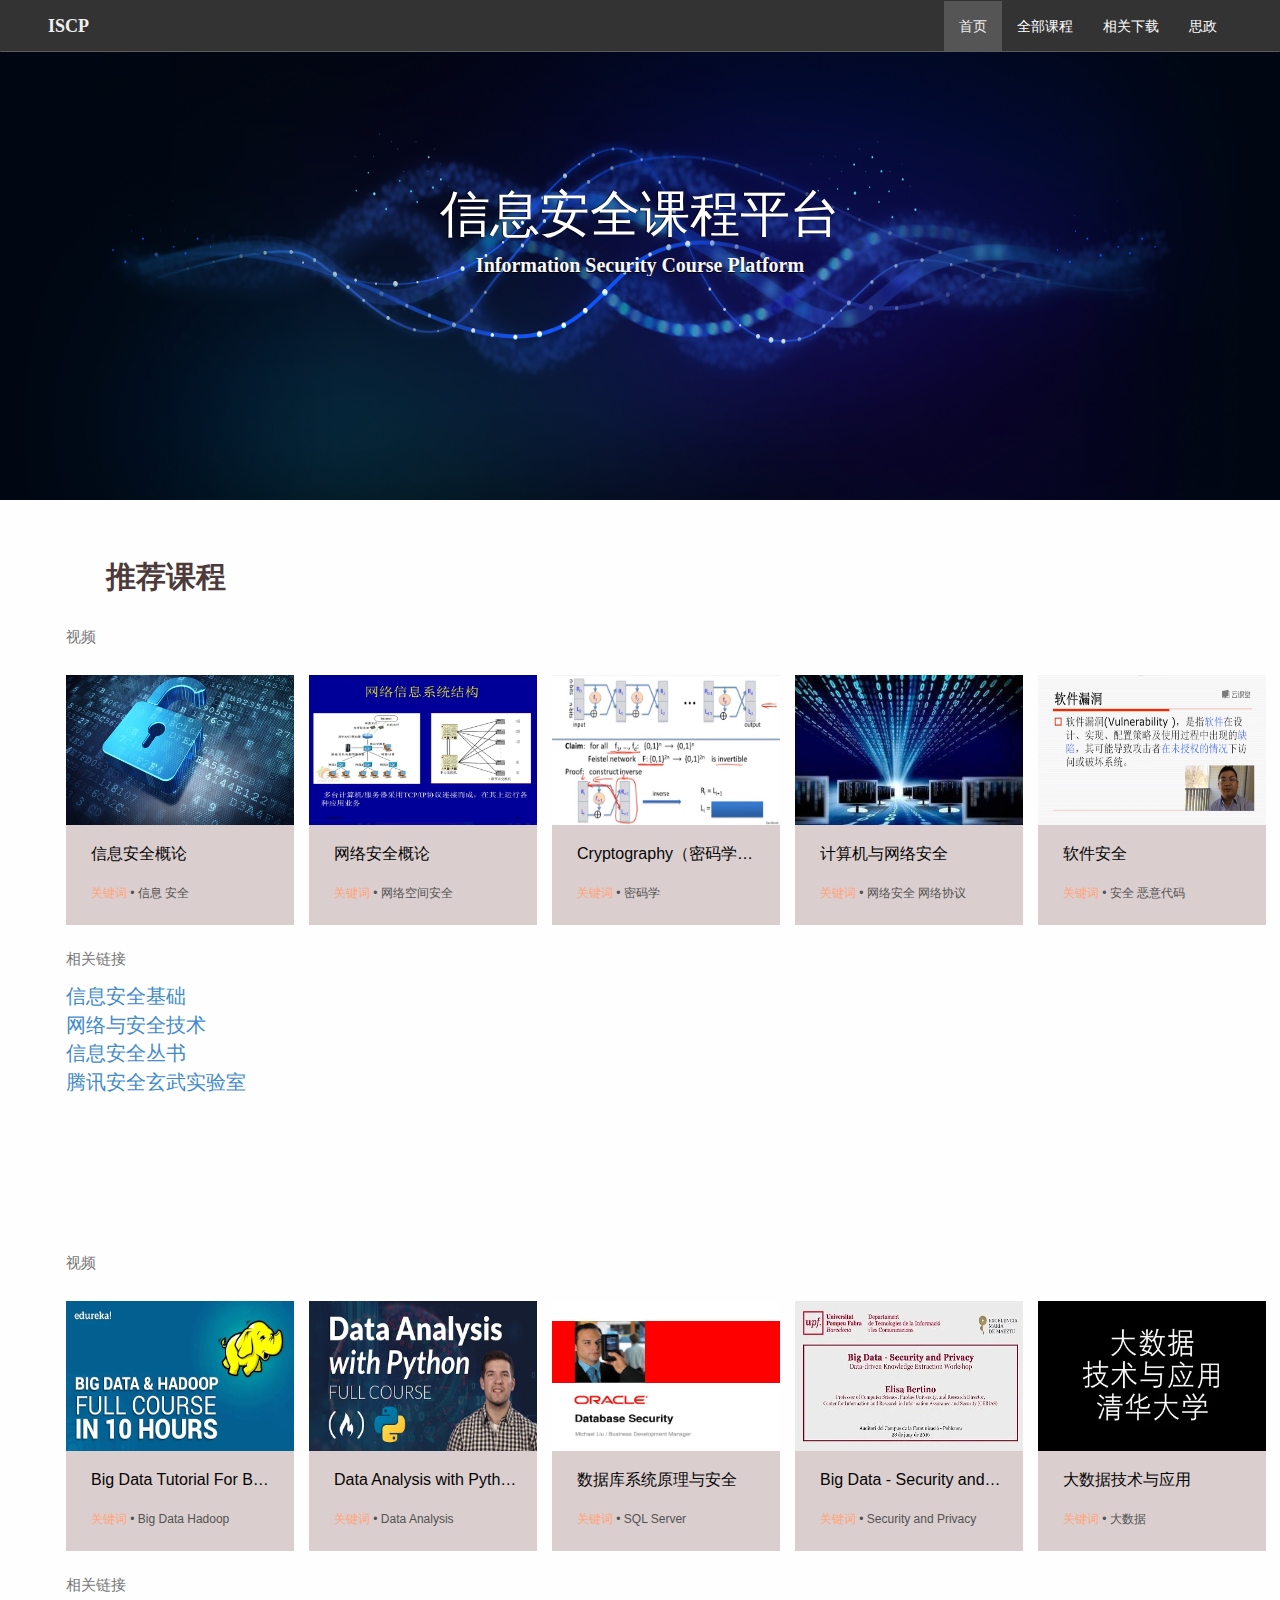
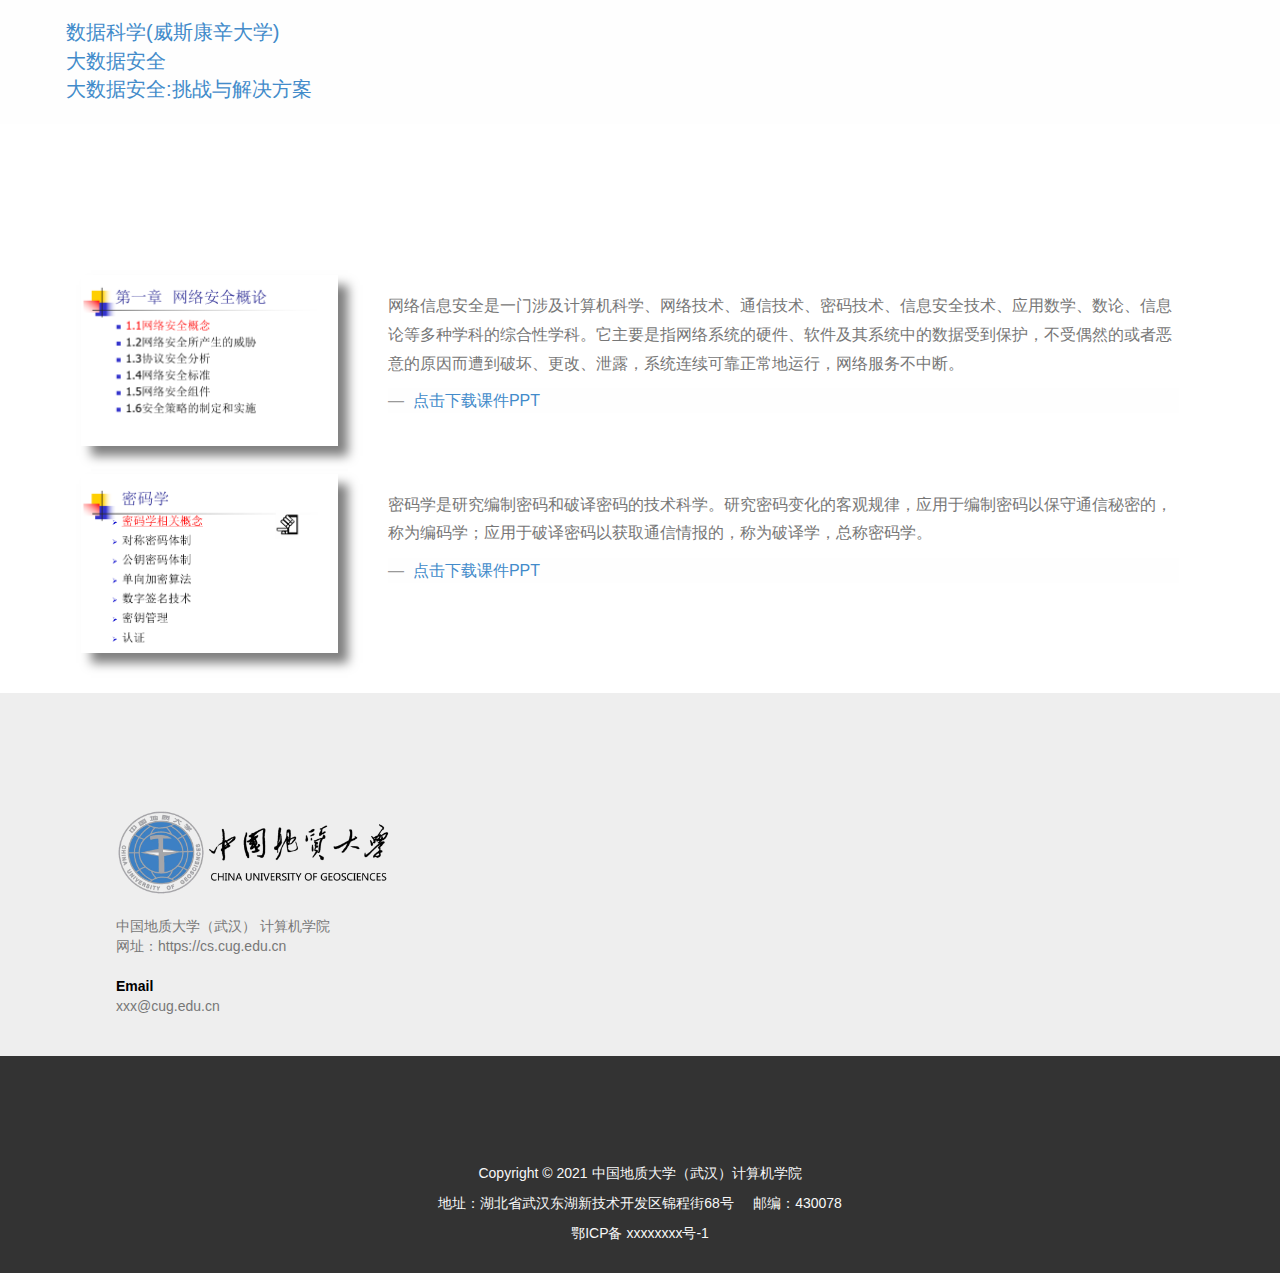
<file: index.html>
<!DOCTYPE html>
<html lang="en">

<head>
    <meta charset="utf-8">
    <meta name="viewport" content="width=device-width, initial-scale=1.0">
    <meta name="description" content="">
    <meta name="author" content="">
    <link rel="shortcut icon" href="http://epo.cug.edu.cn/images/favicon.ico">
    <title>信息安全课程平台</title>

    <!-- Bootstrap Core CSS -->
    <link href="css/bootstrap.min.css" rel="stylesheet" type="text/css">

    <!-- Font Awesome -->
    <link href="font-awesome/css/font-awesome.min.css" rel="stylesheet" type="text/css">

    <!-- Animation -->
    <link href="css/animate.css" rel="stylesheet" />

    <!-- MyTemplate CSS -->
    <link href="css/style.css" rel="stylesheet">

    <!-- box css -->
    <link href="css/box.css" rel="stylesheet">

</head>

<body>

    <header id="header-banner">
        <nav class="navbar navbar-default navbar-fixed-top fadeIn" role="navigation">
            <div class="container">

                <!-- Brand and toggle get grouped for better mobile display -->
                <div class="navbar-header">
                    <button type="button" class="navbar-toggle collapsed" data-toggle="collapse"
                        data-target="#dropdown-box-1">
                        <span class="sr-only">Toggle navigation</span>
                        <span class="icon-bar"></span>
                        <span class="icon-bar"></span>
                        <span class="icon-bar"></span>
                    </button>
                    <div class="navbar-brand">
                        <a href="#">ISCP</a>
                    </div>
                </div>

                <!-- Collect the nav links and other content for toggling -->
                <div class="collapse navbar-collapse navbar-right" id="dropdown-box-1">
                    <ul class="nav navbar-nav">
                        <li class="active"><a href="#home">首页</a></li>
                        <li><a href="course.html">全部课程</a></li>
                        <li><a href="#download">相关下载</a></li>
                        <li><a href="ds/dsxx.html" target="_blank">思政</a></li>
                        <!-- <li><a href="#contactus">联系</a></li> -->
                        <!-- <li><a href="./index.html">English</a></li> -->
                    </ul>
                </div>
            </div> <!-- /.container -->
        </nav> <!-- /.nav -->
    </header>

    <!-- banner -->
    <section class="banner" id="home">
        <div class="container">
            <div class="slogan">
                <h2>信息安全课程平台</h2>
                <h4>Information Security Course Platform</h4>
            </div>
  
            <!-- <div class="btn-circle-scroll fadeIn">
                <a href="#section-footer" class="btn-circle">
                    <i class="fa fa-angle-double-down animated"></i>
                </a>
            </div> -->

        </div>
    </section>
    <!-- /.banner -->

    <!-- course -->
    <section class="course" id="course">
        <div class="container">
            <div>
                <div class="wow bounceInLeft" data-wow-delay="0.1s">
                    <h2>推荐课程</h2>
                </div>

                <!-- 4.box区域 -->
                <div class="box w">
                    <div class="box-bd clearfix">
                        <p style="margin-bottom: 10px;">视频</p>
                        <ul>
                            <a href="https://www.bilibili.com/video/BV1o7411B7Eh?from=search&seid=552070685559591263">
                                <li>
                                    <img src="image/tuijian/1.jpg">
                                    <h4>信息安全概论</h4>
                                    <p><span>关键词</span> • 信息 安全</p>
                                </li>
                            </a>
                            <a href="https://www.bilibili.com/video/BV15T4y1g7g7?p=1">
                                <li>
                                    <img src="image/tuijian/anquan.jpg">
                                    <h4>网络安全概论</h4>
                                    <p><span>关键词</span> • 网络空间安全</p>
                                </li>
                            </a>
                            <a href="https://www.bilibili.com/video/BV1Ht411w7Re?from=search&seid=7030072191213512701">
                                <li>
                                    <img src="image/tuijian/2.jpg">
                                    <h4>Cryptography（密码学）-Stanford University</h4>
                                    <p><span>关键词</span> • 密码学</p>
                                </li>
                            </a>
                            <a href="https://www.bilibili.com/video/BV1U7411t7a6?from=search&seid=14546153138507971115">
                                <li>
                                    <img src="image/tuijian/3.jpeg">
                                    <h4>计算机与网络安全</h4>
                                    <p><span>关键词</span> • 网络安全 网络协议</p>
                                </li>
                            </a>
                            <a href="https://www.bilibili.com/video/BV1HD4y1m7VJ?from=search&seid=6295674574643758599">
                                <li>
                                    <img src="image/tuijian/4.jpg">
                                    <h4>软件安全</h4>
                                    <p><span>关键词</span> • 安全 恶意代码</p>
                                </li>
                            </a>

                        </ul>
                    </div>
                    <!-- web -->
                    <p style="margin-top: 20px; margin-bottom: 10px;">相关链接</p>
                    <a style="display: block; font-size: 20px;"
                        href="https://www.icourse163.org/search.htm?search=%E4%BF%A1%E6%81%AF%E5%AE%89%E5%85%A8#/">信息安全基础</a>
                    <a style="display: block; font-size: 20px;" href="https://www.icourse163.org/channel/3002.htm?cate=1001054001">网络与安全技术</a>
                    <a style="display: block; font-size: 20px;"
                        href="https://github.com/riusksk/secbook">信息安全丛书</a>
                    <a style="display: block; font-size: 20px;"
                        href="https://xlab.tencent.com/cn/">腾讯安全玄武实验室</a>

                </div>
            </div>
        </div>
    </section>


    <!-- services -->
    <section class="services" id="services">
        <div class="container">

            <div class="row">
                <div class="col-lg-12 col-md-12 col-sm-12 col-xs-12">
                    <div class="wow bounceInLeft" data-wow-delay="0.1s">
                        <h2>更多方向</h2>
                    </div>
                </div>
            </div>

            <!-- 4.box区域 -->
            <div class="box w">
                <div class="box-bd clearfix">
                    <p style="margin-bottom: 10px;">视频</p>
                    <ul>
                        <a href="https://www.youtube.com/watch?v=1vbXmCrkT3Y">
                            <li>
                                <img src="image/tuijian/06.webp">
                                <h4>Big Data Tutorial For Beginners</h4>
                                <p><span>关键词</span> • Big Data Hadoop</p>
                            </li>
                        </a>
                        <a href="https://www.youtube.com/watch?v=r-uOLxNrNk8">
                            <li>
                                <img src="image/tuijian/07.webp">
                                <h4>Data Analysis with Python</h4>
                                <p><span>关键词</span> • Data Analysis</p>
                            </li>
                        </a>
                        <a href="https://www.bilibili.com/video/BV1xy4y1z7mV?from=search&seid=15454286238504631575">
                            <li>
                                <img src="image/tuijian/5.jpeg">
                                <h4>数据库系统原理与安全</h4>
                                <p><span>关键词</span> • SQL Server</p>
                            </li>
                        </a>
                        <a href="https://www.youtube.com/watch?v=onAWmrYVGgU">
                            <li>
                                <img src="image/tuijian/09.webp">
                                <h4>Big Data - Security and Privacy</h4>
                                <p><span>关键词</span> • Security and Privacy</p>
                            </li>
                        </a>
                        <a href="https://www.bilibili.com/video/BV1aE411V79M?from=search&seid=1875392962603450351">
                            <li>
                                <img src="image/tuijian/10.webp">
                                <h4>大数据技术与应用</h4>
                                <p><span>关键词</span> • 大数据</p>
                            </li>
                        </a>
                    </ul>
                </div>
                <!-- web -->
                <p style="margin-top: 20px; margin-bottom: 20px;">相关链接</p>
                <a style="display: block; font-size: 20px;" href="https://pytorch.org/tutorials/">数据科学(威斯康辛大学)</a>
                <a style="display: block; font-size: 20px;"
                    href="https://www.sisense.com/glossary/big-data-security/">大数据安全</a>
                <a style="display: block; font-size: 20px;"
                    href="https://www.dataversity.net/big-data-security-challenges-and-solutions/">大数据安全:挑战与解决方案</a>


            </div>
        </div>

        </div>
    </section>
    <!-- /.services -->


    <section style="padding: 20px 75px; background-color: #FFFFFF;" id="download">
        <div class="row">
            <div class="col-lg-12 col-md-12 col-sm-12 col-xs-12">
                <div class="wow bounceInLeft" data-wow-delay="0.1s">
                    <h2>相关下载</h2>
                </div>
            </div>
        </div>
    </section>

    <!-- testimonials -->
    <section class="testimonials" style="background-color: #FFFFFF;">
        <div class="container">

            <!-- row -->
            <div class="row">
                <div class="col-xs-12 col-sm-12 col-md-12 col-lg-12">
                    <div class="col-sm-3">
                        <div class="avatar">
                            <img src="image/testimonials/wlaq.png" class="img-responsive img-rounded" />
                        </div>
                    </div>
                    <div class="col-sm-9">
                        <blockquote>
                            <p class="pptintro">
                                网络信息安全是一门涉及计算机科学、网络技术、通信技术、密码技术、信息安全技术、应用数学、数论、信息论等多种学科的综合性学科。它主要是指网络系统的硬件、软件及其系统中的数据受到保护，不受偶然的或者恶意的原因而遭到破坏、更改、泄露，系统连续可靠正常地运行，网络服务不中断。
                            </p>
                            <footer class="blockquote-footer" style="background-color:#fefefe; font-size: 16px;">
                                <cite title="Source Title"><a href="download-file/网络安全ppt.rar">点击下载课件PPT</a></cite>
                            </footer>
                        </blockquote>
                    </div>
                </div>
            </div>
            <!-- ./row -->

            <!-- row -->
            <div class="row">
                <div class="col-xs-12 col-sm-12 col-md-12 col-lg-12">
                    <div class="col-sm-3">
                        <div class="avatar">
                            <img src="image/testimonials/mimaxue.png" class="img-responsive img-rounded" />
                        </div>
                    </div>
                    <div class="col-sm-9">
                        <blockquote>
                            <p class="pptintro">
                                密码学是研究编制密码和破译密码的技术科学。研究密码变化的客观规律，应用于编制密码以保守通信秘密的，称为编码学；应用于破译密码以获取通信情报的，称为破译学，总称密码学。
                            </p>
                            <footer class="blockquote-footer" style="background-color:#fefefe; font-size: 16px;">
                                <cite title="Source Title"><a href="download-file/网络安全ppt.rar">点击下载课件PPT</a></cite>
                            </footer>
                        </blockquote>
                    </div>
                </div>
            </div>
            <!-- ./row -->

        </div>
    </section>
    <!-- /.testimonials -->

    <!-- contact us -->
    <section class="contactus" id="contactus">
        <div class="container">
            <div class="row">
                <div class="col-lg-12 col-md-12 col-sm-12 col-xs-12">
                    <div class="wow bounceInLeft" data-wow-delay="0.1s">
                        <h2>联系我们</h2>
                    </div>
                    <div class="col-sm-4">
                        <div class="physical-address">
                            <address>
                                <img src="image/university.png" alt="">
                                中国地质大学（武汉） 计算机学院<br>
                                网址：https://cs.cug.edu.cn
                            </address>

                            <address>
                                <strong>Email</strong><br>
                                <abbr href="mailto:info@example.com">xxx@cug.edu.cn</abbr>
                            </address>
                        </div>
                    </div>
                </div>
            </div>
        </div>
    </section>
    <!-- /.contact us -->

    <!-- footer -->
    <footer id="section-footer">
        <div class="container">
            <div class="row">
                <div class="col-md-12 col-lg-12">
                    <div class="wow fadeIn" data-wow-delay="0.4s">
                        <div class="btn-circle-scroll">
                            <a href="#header-banner" class="btn-circle">
                                <i class="fa fa-angle-double-up animated"></i>
                            </a>
                        </div>
                    </div>
                    <p>Copyright &copy; 2021 中国地质大学（武汉）计算机学院</p>
                    <p>地址：湖北省武汉东湖新技术开发区锦程街68号 &nbsp;&nbsp;&nbsp;&nbsp;邮编：430078</p>
                    <p>鄂ICP备 xxxxxxxx号-1</p>
                </div>
            </div>
        </div>
    </footer>
    <!-- /.footer -->


    <!-- Core JavaScript Files -->
    <script src="js/jquery.min.js"></script>
    <script src="js/bootstrap.min.js"></script>
    <script src="js/jquery.easing.min.js"></script>
    <script src="js/jquery.scrollTo.js"></script>
    <script src="js/wow.min.js"></script>
    <!-- Reveal animation when you scroll by wow.js. It need animate.css library -->
    <!-- Custom Theme JavaScript -->
    <script src="js/custom.js"></script>

</body>

</html>
</file>
<file: css/style.css>
/*
 *	MyTemplate Custom Stylesheet
 */

/**************************** 
 *	Header                  *
 ****************************/
.container {
  width: 95%;
}

.navbar {
  min-height: 50px;
  margin-bottom: 0px;
  border: 1px solid transparent;
}

.navbar .nav>li {
  position: relative;
  display: block;
}

.navbar-default {
  background-color: #333;
  border-bottom: 1px solid rgba(255, 255, 255, 0.2);
}

.navbar-default .navbar-toggle .icon-bar {
  background-color: #efefef;
}

.navbar-default .navbar-toggle {
  border-color: #efefef;
}

.navbar-default .navbar-toggle:hover,
.navbar-default .navbar-toggle:focus {
  background-color: #444;
}

.navbar-default .navbar-brand a {
  font-family: Trebuchet MS, snas-serif;
  font-weight: bold;
  color: #efefef;
  line-height: normal;
  text-decoration: none;
  text-transform: uppercase;
}

.navbar-default .navbar-nav>li>a {
  color: #fff;
  background-color: transparent;
}

.navbar-default .navbar-nav>li>a:hover,
.navbar-default .navbar-nav>li>a:focus {
  color: #efefef;
  background-color: #555;
}

.navbar-default .navbar-nav>.active>a,
.navbar-default .navbar-nav>.active>a:hover,
.navbar-default .navbar-nav>.active>a:focus {
  color: #efefef;
  background-color: #555;
}

/* on click dropdown link set it style */
.navbar-default .navbar-nav>.open>a,
.navbar-default .navbar-nav>.open>a:focus,
.navbar-default .navbar-nav>.open>a:hover {
  color: #efefef;
  background-color: #555;
  border-bottom: solid 2px transparent;
}

.dropdown-menu {
  position: absolute;
  top: 100%;
  left: 0;
  z-index: 1000;
  display: none;
  float: left;
  min-width: 160px;
  padding: 10px 0;
  margin: 2px 0 0;
  list-style: none;
  font-size: 14px;
  background-color: #fff;
  border: 1px solid #ccc;
  border: 1px solid rgba(0, 0, 0, 0.15);
  border-radius: 5px;
  -webkit-box-shadow: 0 6px 12px rgba(0, 0, 0, 0.175);
  box-shadow: 0 6px 12px rgba(0, 0, 0, 0.175);
  background-clip: padding-box;
}

.navbar-default .navbar-nav .open .dropdown-menu>li>a {
  color: #ABABAB;
  width: 95%;
}

.navbar-default .navbar-nav>.open>.dropdown-menu li a:focus,
.navbar-default .navbar-nav>.open>.dropdown-menu li a:hover {
  color: #e7e7e7;
  background-color: #333;
}

/* top-nav-collapse collapse style */
.top-nav-collapse {
  min-height: 42px;
  padding: 0;
}

.top-nav-collapse .navbar-toggle {
  margin-top: 5px;
  padding: 6px 6px;
  margin-bottom: 6px;
}

.top-nav-collapse .navbar-brand {
  padding: 10px 15px 0px 15px;
}

.navbar-default.top-nav-collapse .navbar-brand a {
  font-size: 17px;
}

.copyrights {
  text-indent: -9999px;
  height: 0;
  line-height: 0;
  font-size: 0;
  overflow: hidden;
}

/****************************
 * Header banner			*
 ****************************/
.banner {
  width: 100%;
  height: 500px !important;
  padding: 5% 0 0 0;
  position: relative;
  background: #0574d0;
  background: url(../image/banner.png) no-repeat center;
  
  background-size: 100% 100%;
}

.banner .slogan {
  top: 0px;
  margin-top: 120px;
  text-align: center;
}

.banner .btn-circle-scroll {
  text-align: center;
}

.banner .slogan h2 {
  font-family: Trebuchet MS, snas-serif;
  color: #fff;
  text-shadow: none;
  text-decoration: none;
  text-transform: uppercase;
  text-shadow: -1px 0 1px #000;
  background-color: transparent;
  border-width: 0px;
  border-color: #000;
  border-style: none;
}

.banner .slogan h2 {
  font-size: 50px;
  line-height: 60px;
  font-weight: 500;
  margin-left: 0%;
}

.banner .slogan h4 {
  font-family: Trebuchet MS, snas-serif;
  color: #f7f7f7;
  margin-bottom: 30px;
  font-weight: 600;
  text-shadow: 0px 1px 1px #000;
}

.banner .slogan h4 {
  font-size: 20px;
}

/****************************
 * Footer					*
 ****************************/
footer {
  text-align: center;
  padding: 20px 0;
  background-color: #333;
}

footer p {
  color: #f8f8f8;
}

.btn-circle-scroll {
  margin-bottom: 30px !important;
}

.btn-circle {
  width: 70px;
  height: 70px;
  margin-top: 15px;
  padding: 5px 16px;
  border: 2px solid #FFFFFF;
  border-radius: 25%;
  font-size: 40px;
  color: #fff;
  background: 0 0;
  -webkit-transition: background .3s ease-in-out;
  -moz-transition: background .3s ease-in-out;
  transition: background .3s ease-in-out;
  -webkit-box-shadow: -1px 1px 1px rgba(255, 253, 223, 0.4);
  box-shadow: -1px 1px 1px rgba(255, 253, 223, 0.4);
}

.btn-circle:hover,
.btn-circle:focus {
  outline: 0;
  color: #fff;
  background: rgba(255, 255, 255, 0.1);
}

.btn-circle-scroll .btn-circle i.animated {
  -webkit-transition-property: -webkit-transform;
  -webkit-transition-duration: 1s;
  -moz-transition-property: -moz-transform;
  -moz-transition-duration: 1s;
}

.btn-circle-scroll .btn-circle:hover i.animated {
  -webkit-animation-name: pulse;
  -webkit-animation-duration: 1.5s;
  -webkit-animation-iteration-count: infinite;
  -webkit-animation-timing-function: linear;
  -moz-animation-name: pulse;
  -moz-animation-duration: 1.5s;
  -moz-animation-iteration-count: infinite;
  -moz-animation-timing-function: linear;
}

/****************************
 * Sections     			*
 ****************************/
section {
  padding: 20px;
  background-color: #fefefe;
}

.contactus {
  background: #eee;
}

.row-padded {
  padding: 25px;
}

section h2 {
  font-family: Trebuchet MS, sans-serif;
  line-height: 1.1;
  color: #4D3B3B;
  font-weight: bold;
  text-transform: uppercase;
  margin-top: 40px;
  margin-left: 40px;
}

section h4 {
  /* font-family: Candara,sans-serif; */
  font-size: 22px;
  font-weight: bold;
  color: #5C5757;
  /* text-transform: uppercase; */
  white-space: nowrap;
  overflow: hidden;
  text-overflow: ellipsis;
}

section p {
  font-size: 15px;
  color: #777;
  line-height: 1.8em;
}

p.pptintro{
  margin-top: 15px;
  font-size: 16px;
}

.avatar {
  margin-top: 8px;
  margin-bottom: 20px;
  -moz-box-shadow: 10px 10px 10px rgba(0,0,0,.5);
  -webkit-box-shadow: 10px 10px 10px rgba(0,0,0,.5);
}

.avatar img {
  width: 100%;
}

.services {
  background-color: #fefefe;
}

.inner {
  text-align: left;
}

.col-sm-7,
.col-sm-8 {
  padding: 0px;
  margin: 0px;
}

.col-sm-5,
.col-sm-4 {
  padding: 0px;
  margin: 0px;
}

.col-contain {
  margin-top: 50px;
  margin-right: 30px;
}

.my-form {
  padding: 15px 0px;
  margin: 0px;
  color: #5C5757;
  /*background: #f9f9f9;*/
}

.my-form button {
  color: #fff1f1;
  font-weight: bold;
  background-color: #DE4949;
  border: none;
}

.my-form button:hover {
  color: #fff;
  font-weight: bold;
  background-color: #DE4949;
}

.my-form .form-control {
  border-radius: 0px;
}

.physical-address {
  margin: 0px;
  padding-left: 50px;
}

ul.company-social {
  list-style: none;
  padding: 0px;
  margin: 1em 0 0 0;
}

ul.company-social li {
  float: left;
  margin-right: 5px;
}

.company-social a {
  margin: 0;
  padding: 0;
  display: block;
  width: 40px;
  height: 40px;
  line-height: 40px;
  text-align: center;
  background: #333;
  color: #fff;
}

.company-social a:hover {
  -webkit-animation: fadeIn 0.5s ease-in-out;
  animation: fadeIn 0.5s ease-in-out;
}

.blockquote-footer {
  background: #fff;
  text-align: left;
  padding: 2px 0px 0px 0px;
  margin: 0px;
}

.testimonials-banner {
  width: 80%;
  min-height: 370px;
  background: #ddd url(../img/testimonials/Long.jfif) no-repeat;
  background-size: cover;
  margin: auto;
}

address {
  margin-bottom: 20px;
  font-style: normal;
  line-height: 1.428571429;
  color: #777;
}

strong {
  color: #000;
}

/****************************
 * Animation    			*
 ****************************/
.fadeIn {
  -webkit-animation-name: fadeIn;
  animation-name: fadeIn;
  animation-duration: 1.5s;
}

/****************************
 * Desktop and Tablet style *
 ****************************/
@media (max-width: 1200px) {
  .banner .slogan {
    padding: 0% 0% 0% 0%;
  }
}

@media (max-width: 850px) {
  .navbar-default .navbar-nav>li>a {
    font-size: 14px;
  }

  /* top-nav-collapse collapse style */
  .top-nav-collapse {
    background-color: #333;
    border-bottom: 2px solid #555;
  }

  .top-nav-collapse .navbar-toggle {
    margin-top: 5px;
    padding: 6px 6px;
    margin-bottom: 6px;
  }

  .top-nav-collapse .navbar-brand {
    padding: 15px;
  }

  .navbar .nav>li {
    position: relative;
    display: block;
    width: initial;
  }

  .navbar-nav>li>a {
    padding-top: 15px;
    padding-bottom: 10px;
    height: 50px;
    margin-bottom: 2px;
  }

  .navbar-nav>li>.dropdown-menu.bullet {
    margin-top: 7px;
  }

  .dropdown-menu.bullet:before {
    content: '';
    width: 0;
    height: 0;
    display: inline-block;
    position: absolute;
    border-color: transparent;
    border-style: solid;
    -webkit-transform: rotate(360deg);
    border-width: 0 7px 7px;
    border-bottom-color: #cccccc;
    border-bottom-color: rgba(0, 0, 0, 0.15);
    top: -7px;
    right: 25px;
  }

  .dropdown-menu.bullet:after {
    content: '';
    width: 0;
    height: 0;
    display: inline-block;
    position: absolute;
    border-color: transparent;
    border-style: solid;
    -webkit-transform: rotate(360deg);
    border-width: 0 6px 6px;
    border-bottom-color: #ffffff;
    top: -5px;
    right: 25px;
  }

  .navbar-default .navbar-nav .open .dropdown-menu>li>a {
    color: #333;
    width: 100%;
  }

  .navbar-default .navbar-nav>li>a:hover,
  .navbar-default .navbar-nav>li>a:focus {
    background-color: transparent;
  }



  /* top-nav-collapse */
  .navbar-default.top-nav-collapse .navbar-brand a {
    color: #FFFFFF;
  }

  .navbar-default.top-nav-collapse .navbar-nav>li>a {
    height: 45px;
    color: #FFF;
    margin-bottom: 3px;
  }

  .navbar-default.top-nav-collapse .navbar-nav>li>a:hover,
  .navbar-default.top-nav-collapse .navbar-nav>li>a:focus {
    color: #FFF;
  }

  /* Header Banner Section */
  .banner .slogan {
    padding: 10% 0% 0% 0%;
  }

  .banner .slogan h2 {
    font-size: 60px;
  }

  .banner .slogan h4 {
    font-size: 18px;
  }
}

@media (max-width: 992px) {
  .banner .slogan {
    padding: 4% 0% 0% 0%;
  }
}

@media (max-width: 768px) {
  .navbar-default .navbar-nav>li>a {
    font-size: 12px;
  }

  .navbar-default .navbar-nav>li>a:hover,
  .navbar-default .navbar-nav>li>a:focus {
    color: #efefef;
    background-color: #E45F5F;
  }


  .navbar-nav>li>a {
    padding-top: 15px;
    padding-bottom: 10px;
    height: 50px;
    margin-bottom: 2px;
  }

  .company-social a {
    width: 36px;
    height: 35px;
    line-height: 37px;
  }
}

@media (max-width: 640px) {
  .banner .slogan {
    padding: 0% 0% 0% 0%;
  }

  .banner .slogan h2 {
    font-size: 50px;
  }

  .banner .slogan h4 {
    font-size: 16px;
  }

  .testimonials-banner {
    background: #ddd url(../img/testimonials/cover/mob.jpg) no-repeat;
    background-size: cover;
  }

  .banner {
    height: 427px !important;
  }

  .img-aboutus {
    margin: 2em 0 0 0;
  }

  .row-padded {
    padding: 7px;
  }
}

.img-size {
  width: 400px;
  height: 300px;
}

@media (max-width: 480px) {
  .banner .slogan {
    padding: 9% 0% 0%;
  }

  .banner .slogan h2 {
    font-size: 45px;
  }

  .banner .slogan h4 {
    font-size: 16px;
  }
}

@media (max-width: 320px) {
  .banner .slogan h2 {
    font-size: 34px;
  }

  section h2 {
    margin-top: 14px;
    margin-bottom: 14px;
    font-size: 23px;
  }

  .banner {
    height: 330px !important;
  }

  section p {
    font-size: 13px;
    padding: 0px 0px 0px 0px;
  }

  .testimonials-banner {
    min-height: 197px;
  }

  blockquote {
    padding: 2px 9px;
  }

  .physical-address {
    padding-left: 8px;
  }

  .btn-circle-scroll {
    margin-bottom: 21px !important;
  }

  footer {
    padding: 30px 0px;
  }

  .btn-circle {
    width: 60px;
    height: 60px;
    padding: 0px 10px;
  }
}

.physical-address address>img {
  display: block;
  width: 285px;
  height: 105px;
  margin-bottom: 15px;
}

/*# sourceMappingURL=style.css.map */
</file>
<file: css/box.css>
* {
    margin: 0px;
    padding: 0px;
}

body {
    background-color: #f3f5f7;
}

li {
    list-style: none;
}

a {
    text-decoration: none;
}

.clearfix:before,
.clearfix:after {
    content: "";
    display: table;
}

.clearfix:after {
    clear: both;
}

.clearfix {
    *zoom: 1;
}

.w {
    width: 1200px;
    margin: auto;
}



/* 4.box区域 */
.box {
    margin-top: 30px;
}

.box-hd {
    height: 45px;
    line-height: 45px;
}

.box-hd h3 {
    float: left;
    font-size: 20px;
    color: #494949;
}

.box-hd a {
    float: right !important;
    margin-right: 30px;

    color: #bcbcbd;
    font-size: 12px;
}

/* 增大ul宽度，防止盒子掉下去 */
.box-bd ul {
    width: 1225px;
}

.box-bd ul li {
    position: relative;
    float: left;
    width: 228px;
    height: 250px;
    background-color: rgb(219, 206, 206);
    margin-right: 15px;
    margin-top: 15px;
}

.box-bd ul li>img {
    width: 228px;
    height: 150px;
}

.box-bd ul li em {
    position: absolute;
    top: 5px;
    right: -2px;
}

.box-bd ul li h4 {
    margin: 20px 20px 20px 25px;
    font-size: 16px;
    color: #050505;
    font-weight: 400;
}

.box-bd ul li p {
    font-size: 12px;
    color: rgb(82, 82, 82);
    margin: 0 20px 0 25px;
}

.box-bd ul li p span {
    color: #ffa57b;
}

.table1 {
    margin-left: 90px;
}

.table1 td {
    border-right: 0.5px solid rgba(99, 94, 94, 0.39);
}
</file>
